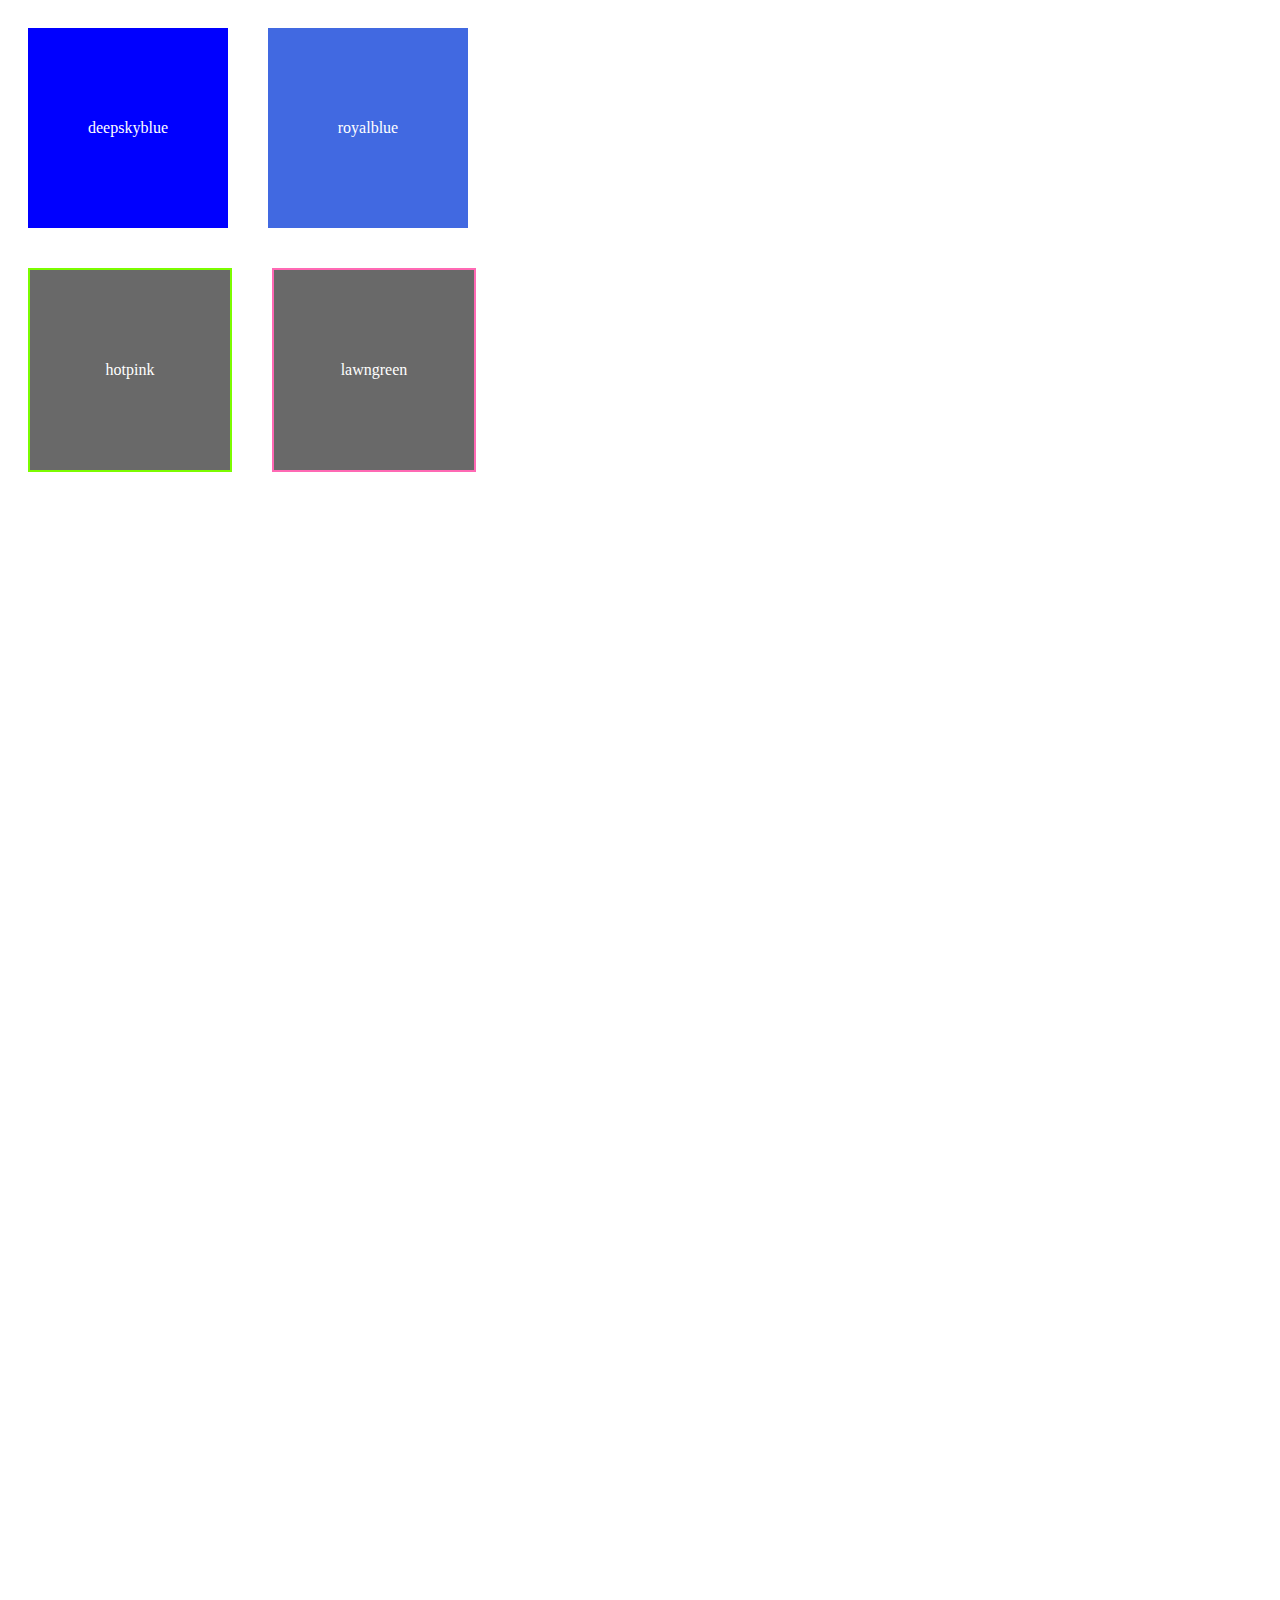
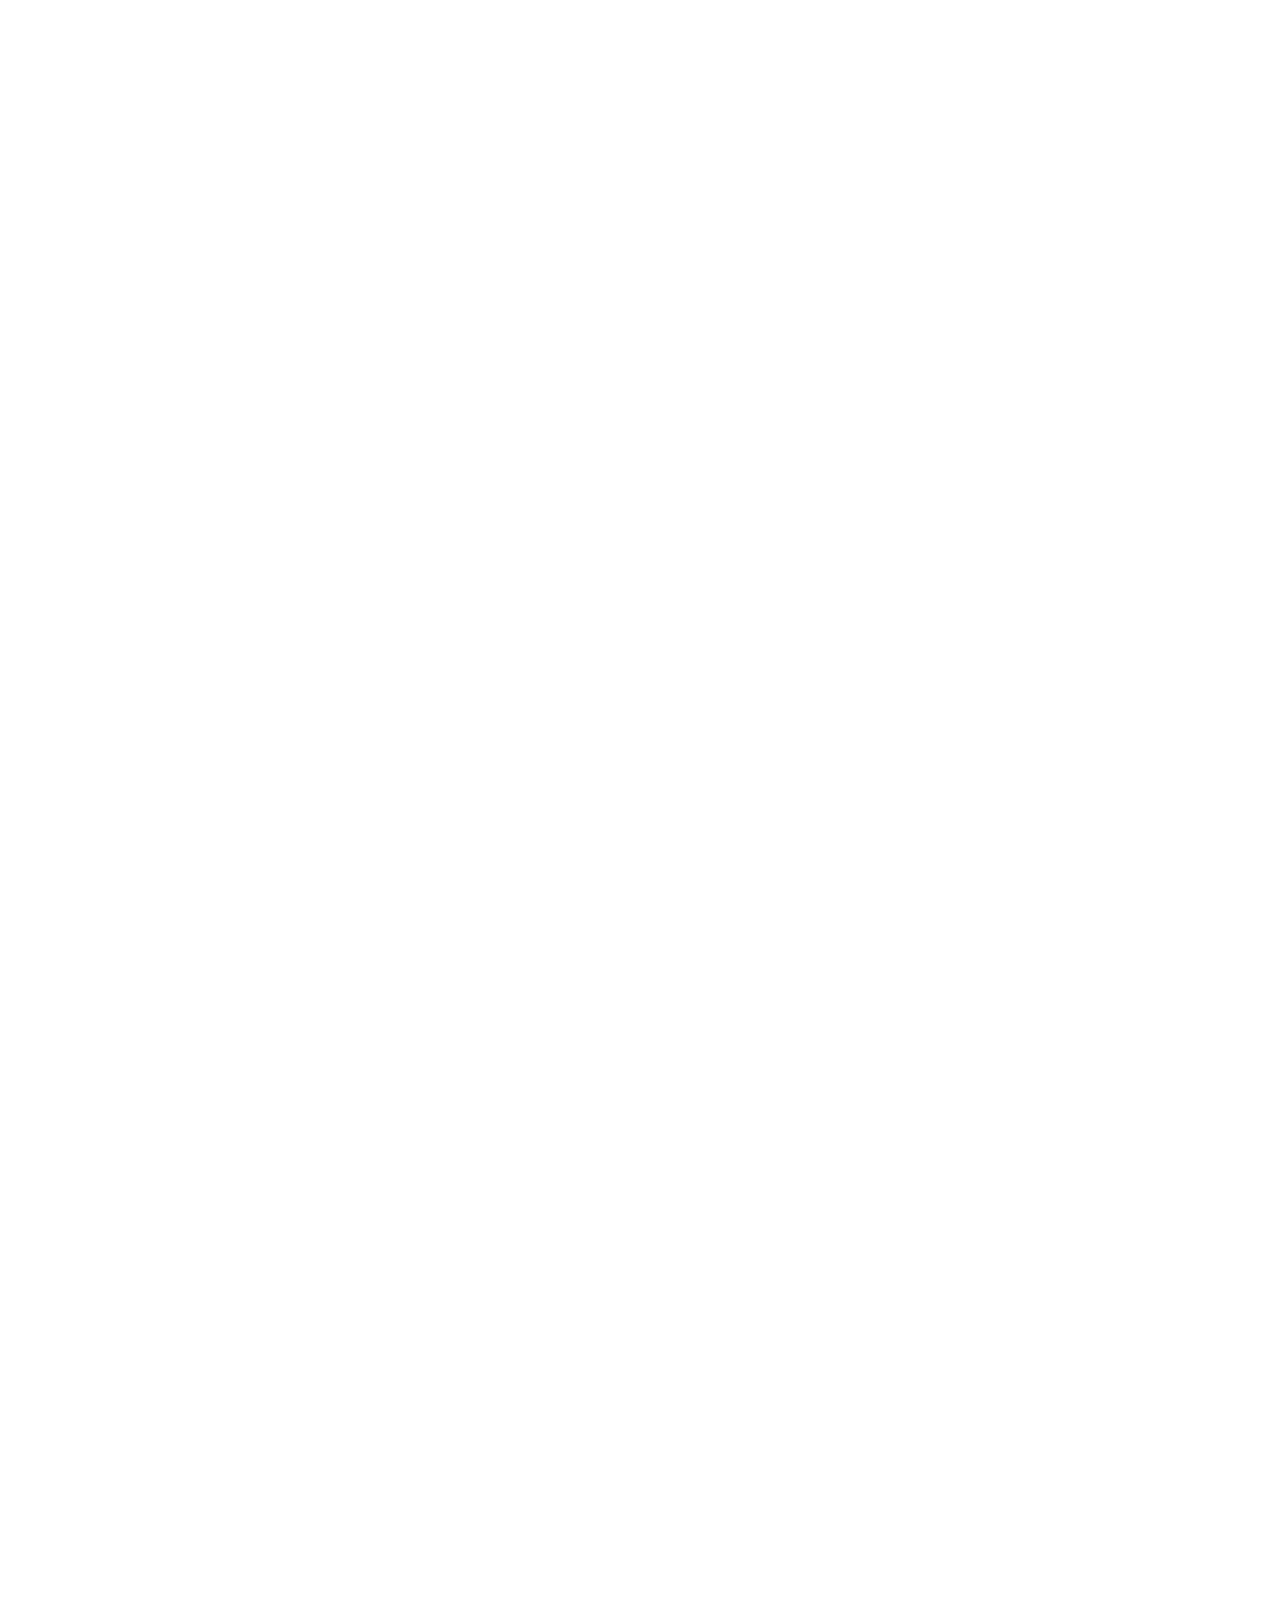
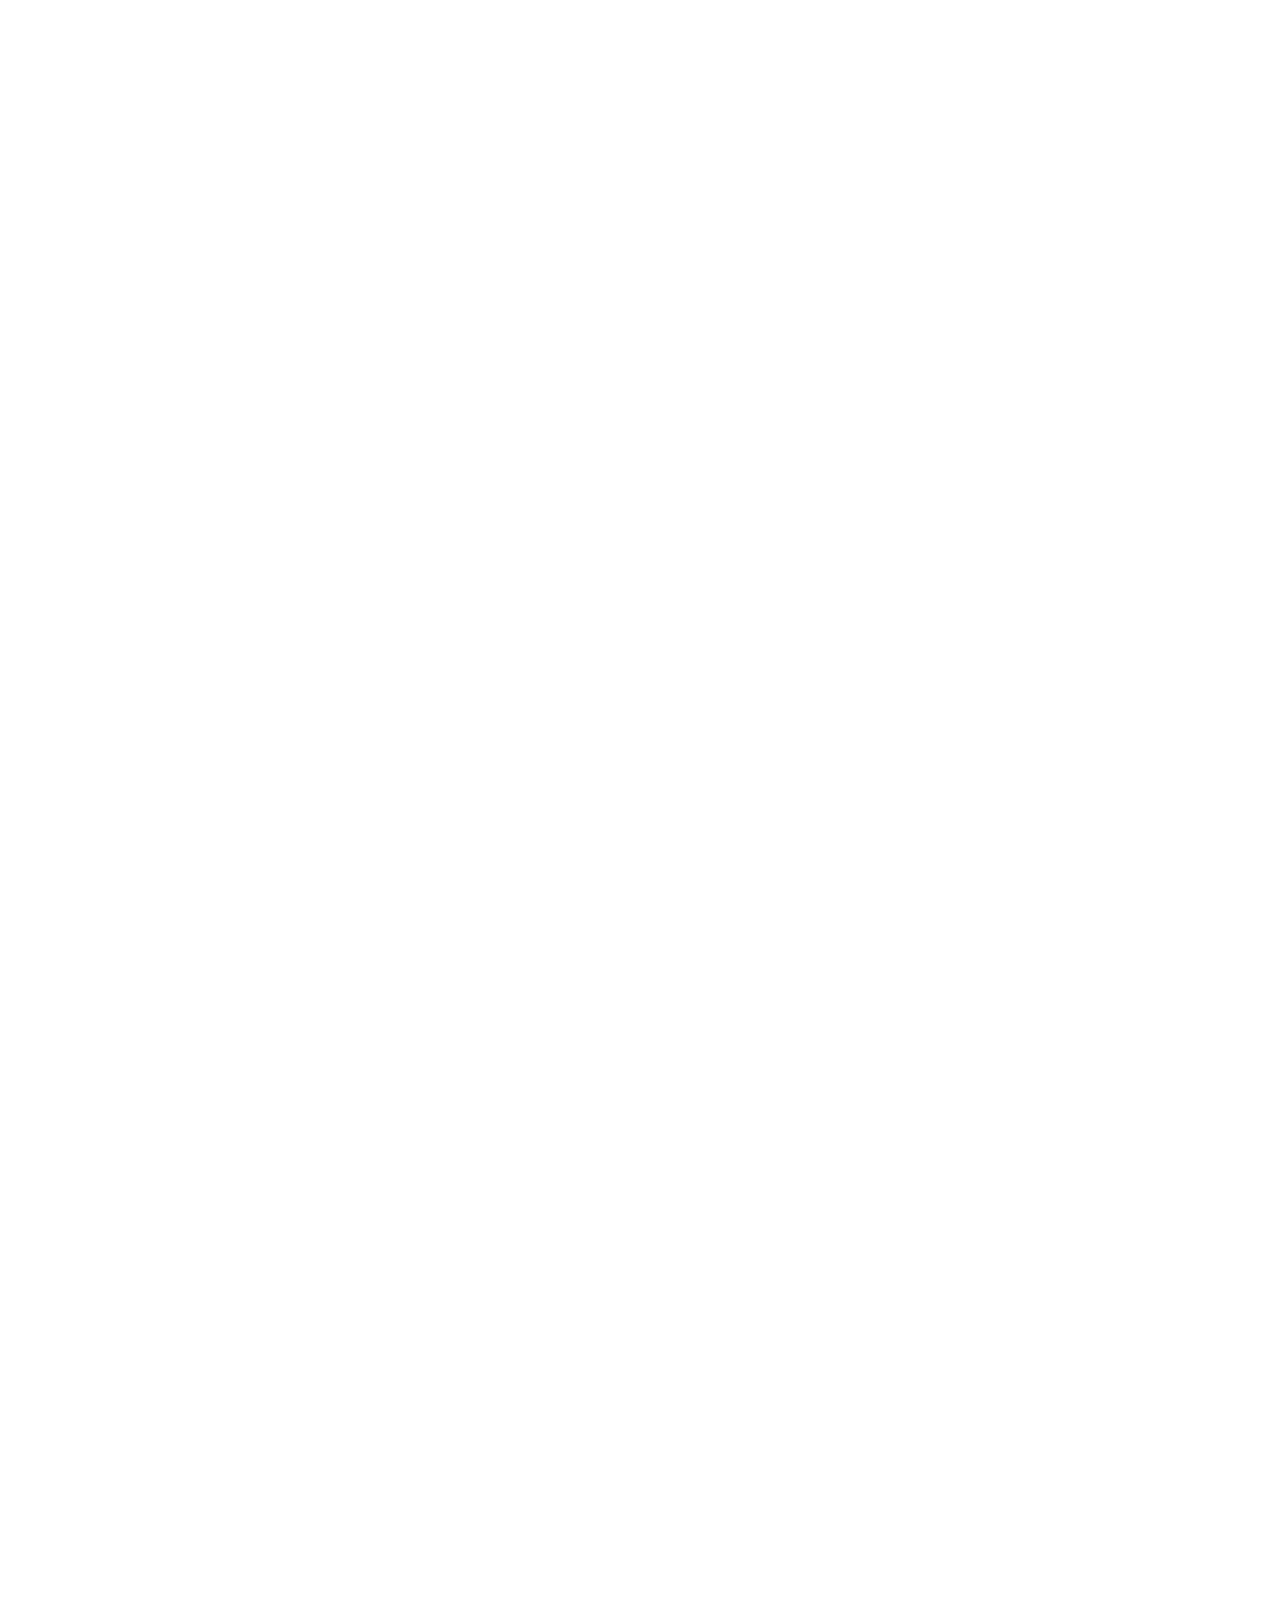
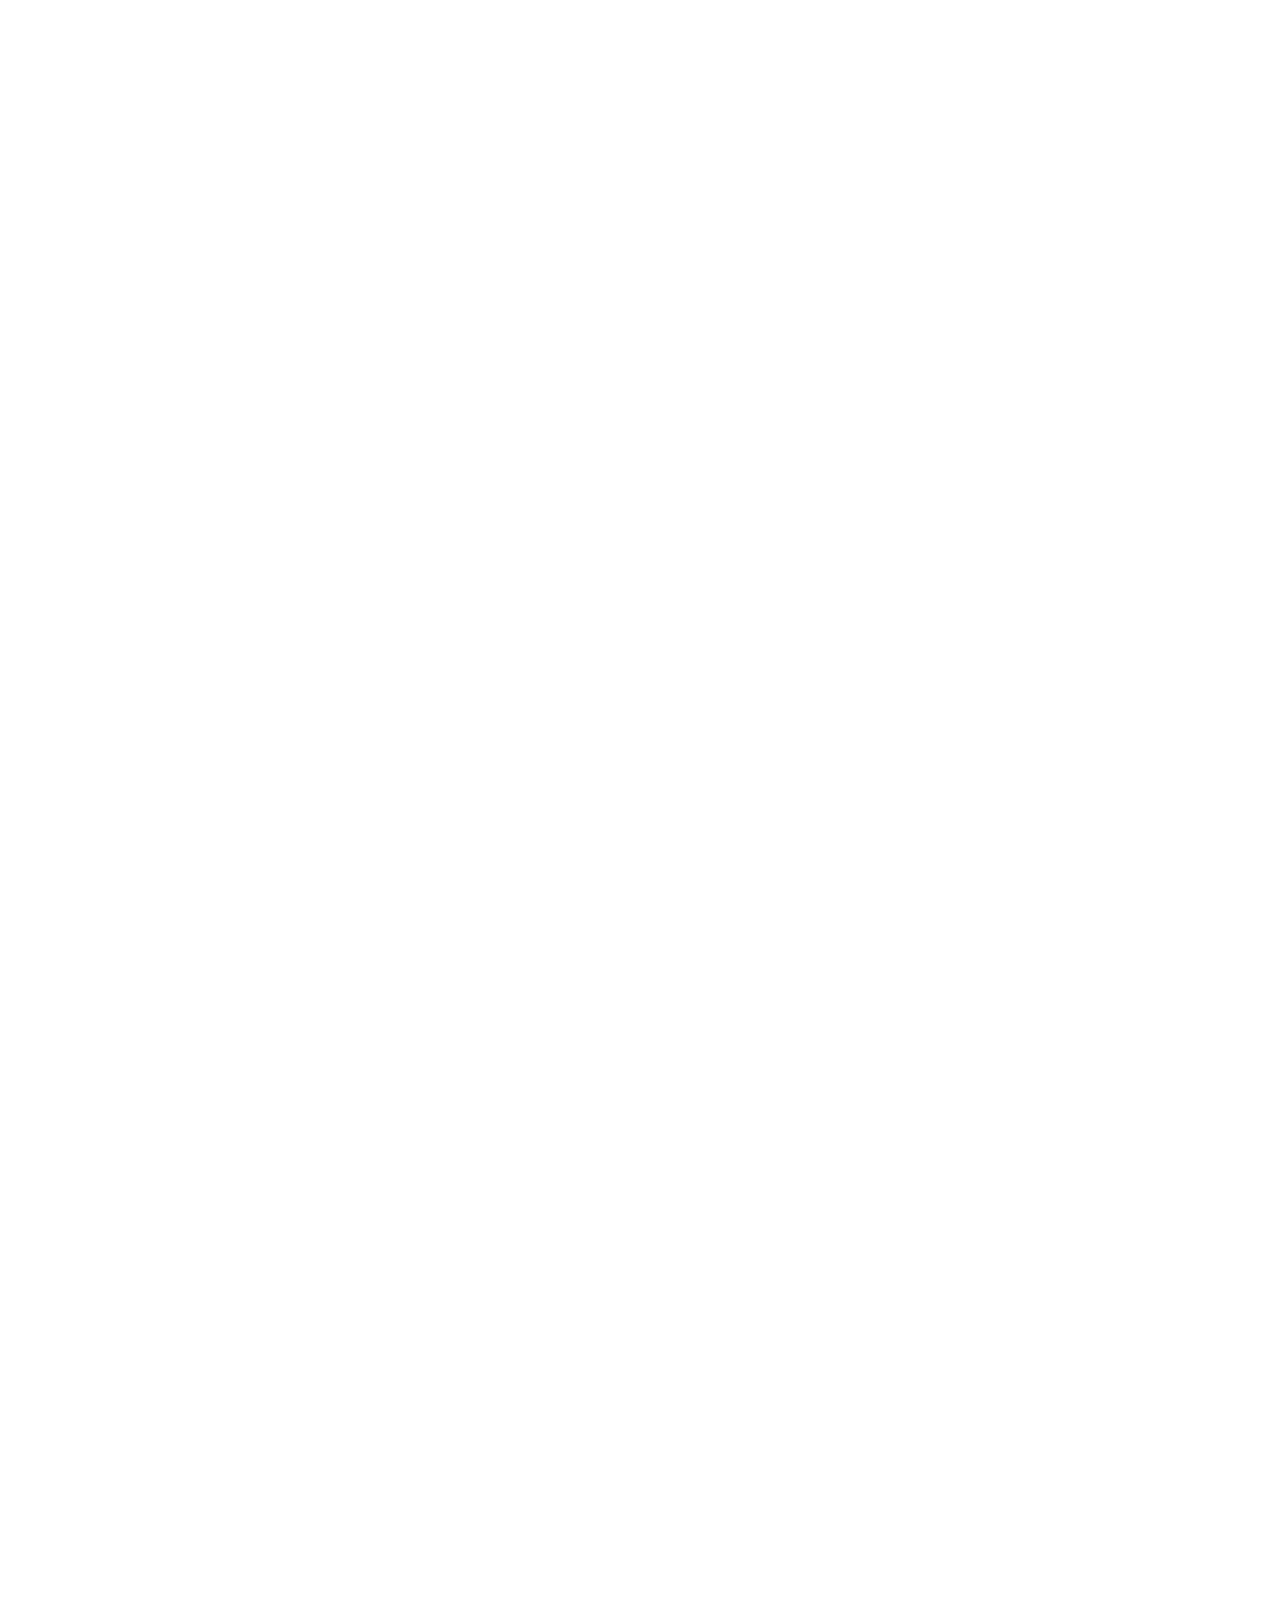
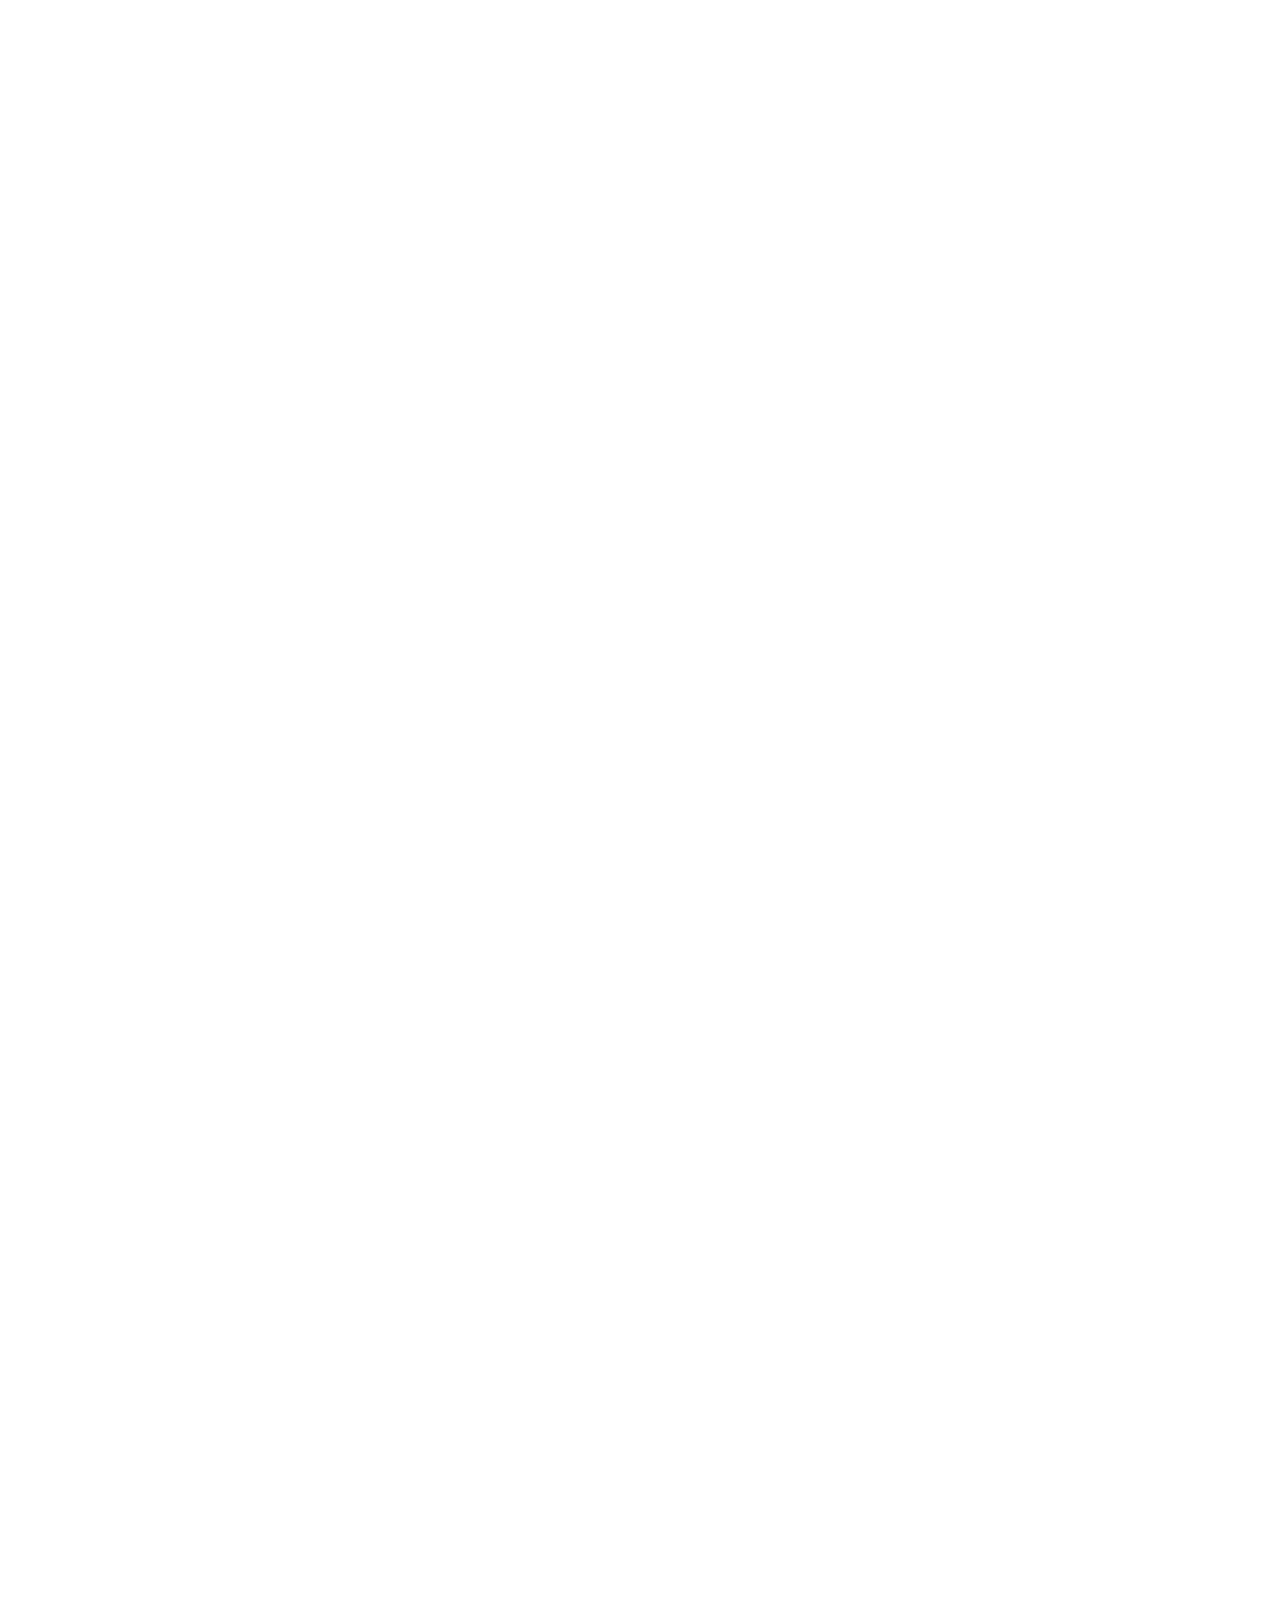
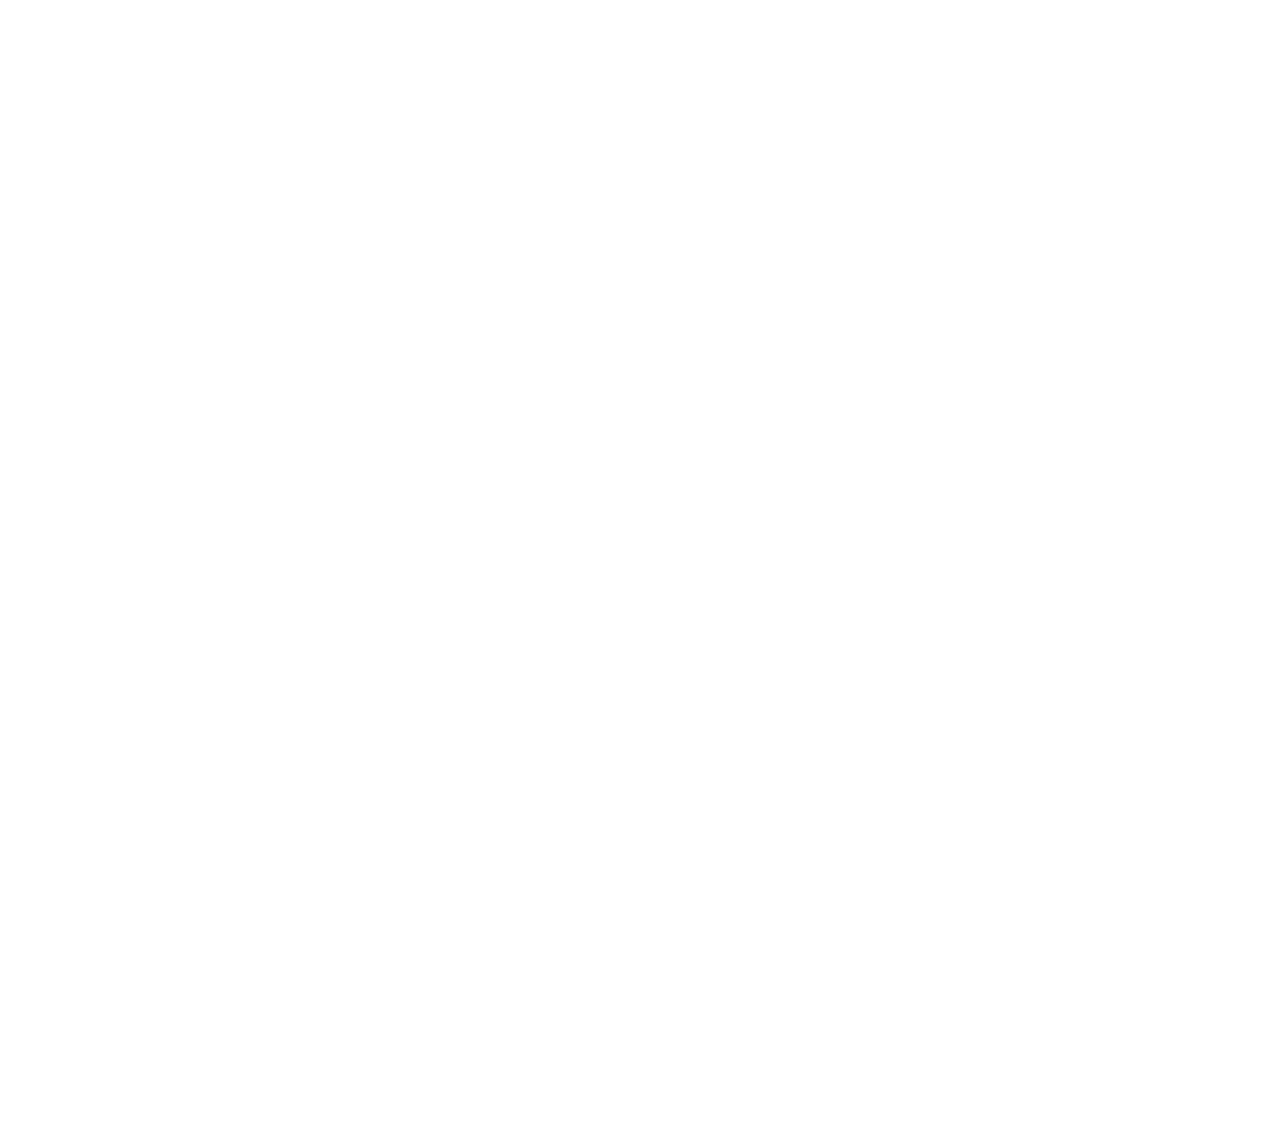
<file: 000_favorite-colors/index.html>
<!DOCTYPE html>
<html lang="en">
<head>
    <meta charset="UTF-8">
    <title>Favorite Colors</title>
    <link rel="stylesheet" href="main.css">
</head>
<body>

<div class="b">
    <div class="c c01">deepskyblue</div>
    <div class="c c02">royalblue</div>
</div>
<div class="b">
    <div class="c c03">hotpink</div>
    <div class="c c04">lawngreen</div>
</div>
<div class="c c05"></div>
<div class="c c06"></div>
<div class="c c07"></div>
<div class="c c08"></div>
<div class="c c09"></div>
<div class="c c10"></div>
<div class="c c11"></div>
<div class="c c12"></div>
<div class="c c13"></div>
<div class="c c14"></div>
<div class="c c15"></div>
<div class="c c16"></div>
<div class="c c17"></div>
<div class="c c18"></div>
<div class="c c19"></div>
<div class="c c20"></div>
<div class="c c21"></div>
<div class="c c22"></div>
<div class="c c23"></div>
<div class="c c24"></div>
<div class="c c25"></div>
<div class="c c26"></div>
<div class="c c27"></div>
<div class="c c28"></div>
<div class="c c29"></div>
<div class="c c30"></div>
<div class="c c31"></div>
<div class="c c32"></div>
<div class="c c33"></div>
<div class="c c34"></div>
<div class="c c35"></div>
<div class="c c36"></div>
<div class="c c37"></div>
<div class="c c38"></div>
<div class="c c39"></div>
<div class="c c40"></div>

</body>
</html>
</file>
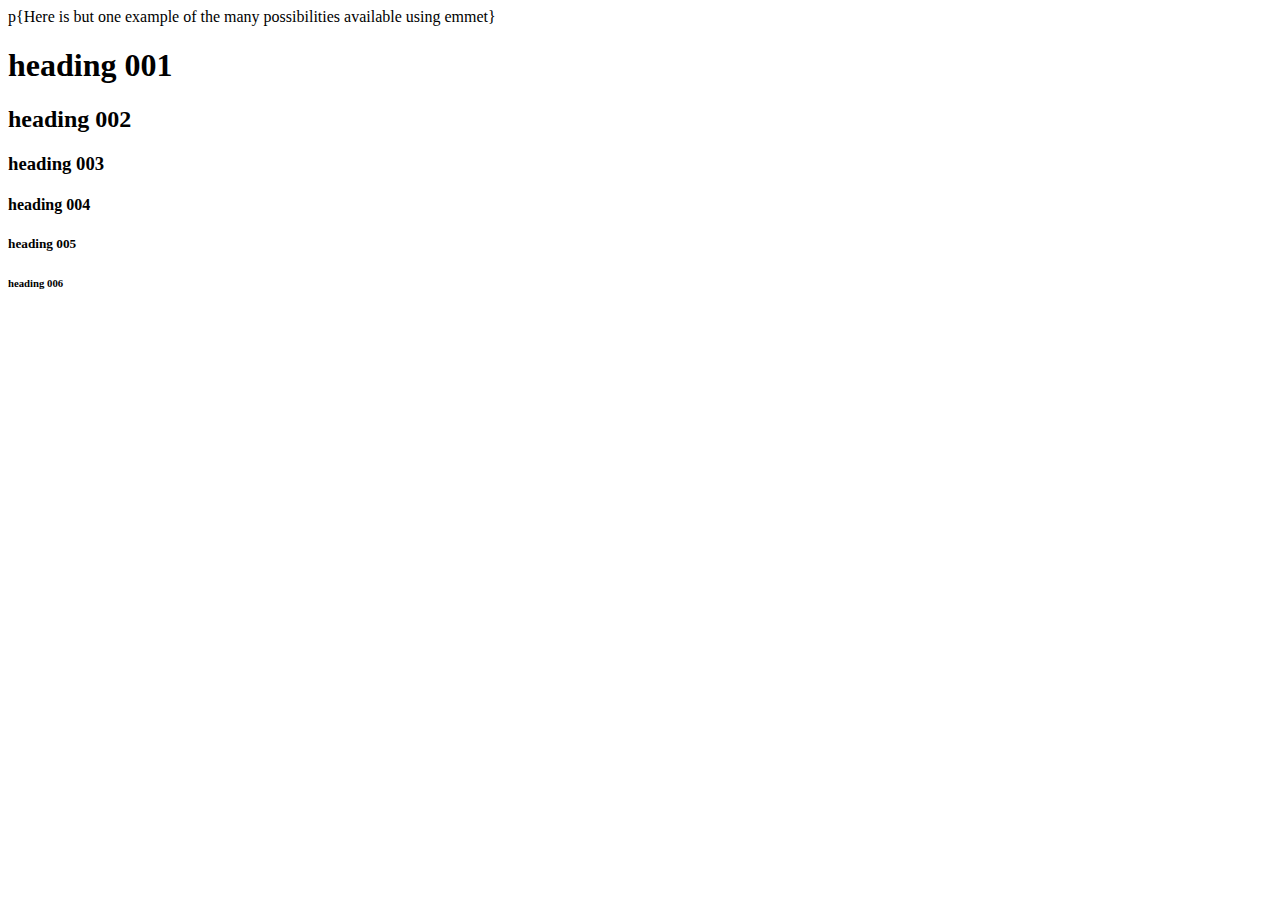
<file: 006_emmet/index.html>
<!doctype html>
<html lang="en">
<head>
    <meta charset="UTF-8">
    <meta name="viewport"
          content="width=device-width, user-scalable=no, initial-scale=1.0, maximum-scale=1.0, minimum-scale=1.0">
    <meta http-equiv="X-UA-Compatible" content="ie=edge">
    <title>Document</title>
</head>
<body>

p{Here is but one example of the many possibilities available using emmet}
<!--p{Here is but one example of the many possibilities available using emmet}-->

<!--h${heading $$$}*6-->
<h1>heading 001</h1>
<h2>heading 002</h2>
<h3>heading 003</h3>
<h4>heading 004</h4>
<h5>heading 005</h5>
<h6>heading 006</h6>

</body>
</html>
</file>
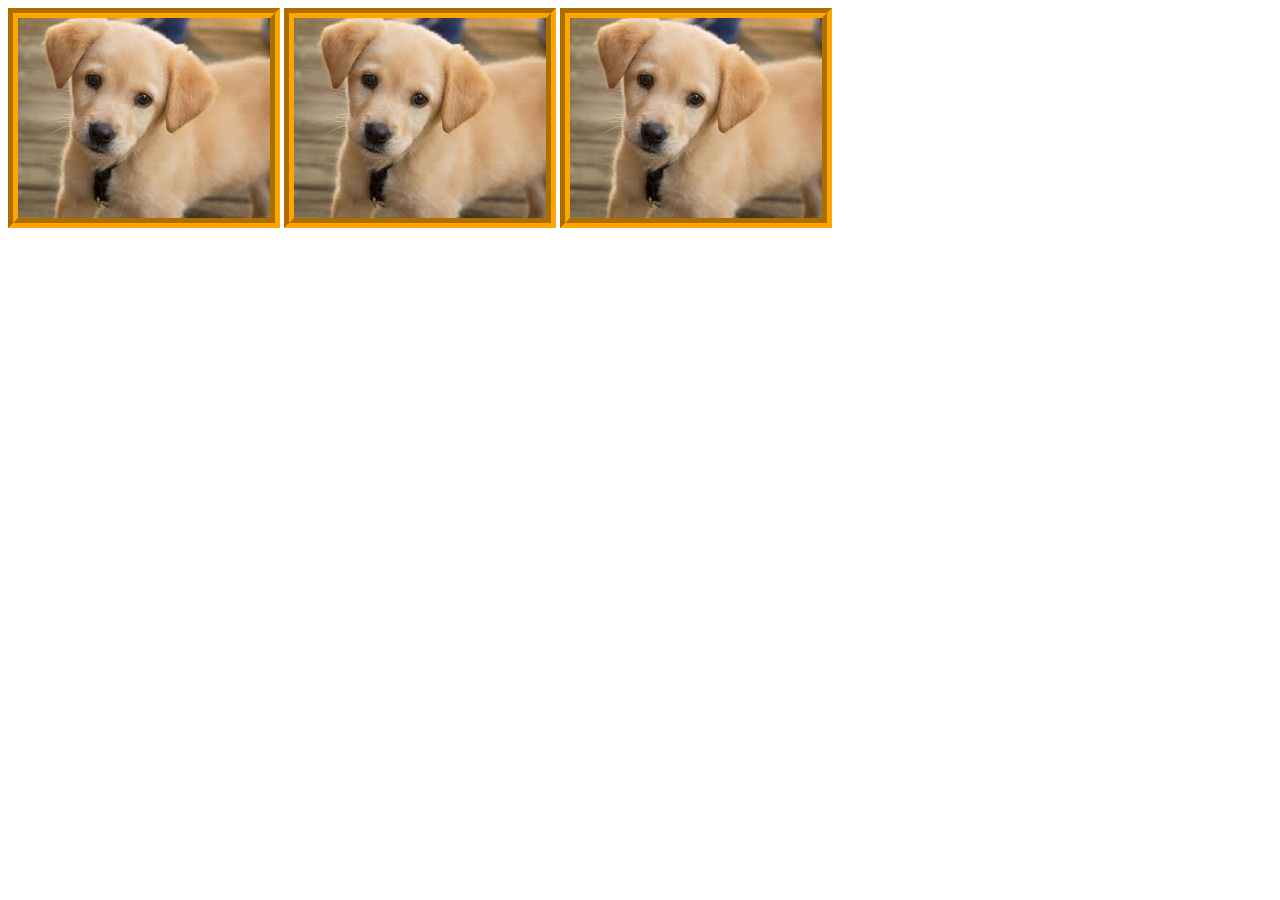
<file: 008_relative-urls/index.html>
<!DOCTYPE html>
<html lang="en">
<head>
    <meta charset="UTF-8">
    <title>Title</title>
    <link rel="stylesheet" href="main.css">
</head>
<body>

<!--relative-->
<img src="puppy.jpg">

<!--relative-->
<img src="img/dog.jpg">

<!--relative-->
<img src="../000_img/pup.jpg">


</body>
</html>
</file>
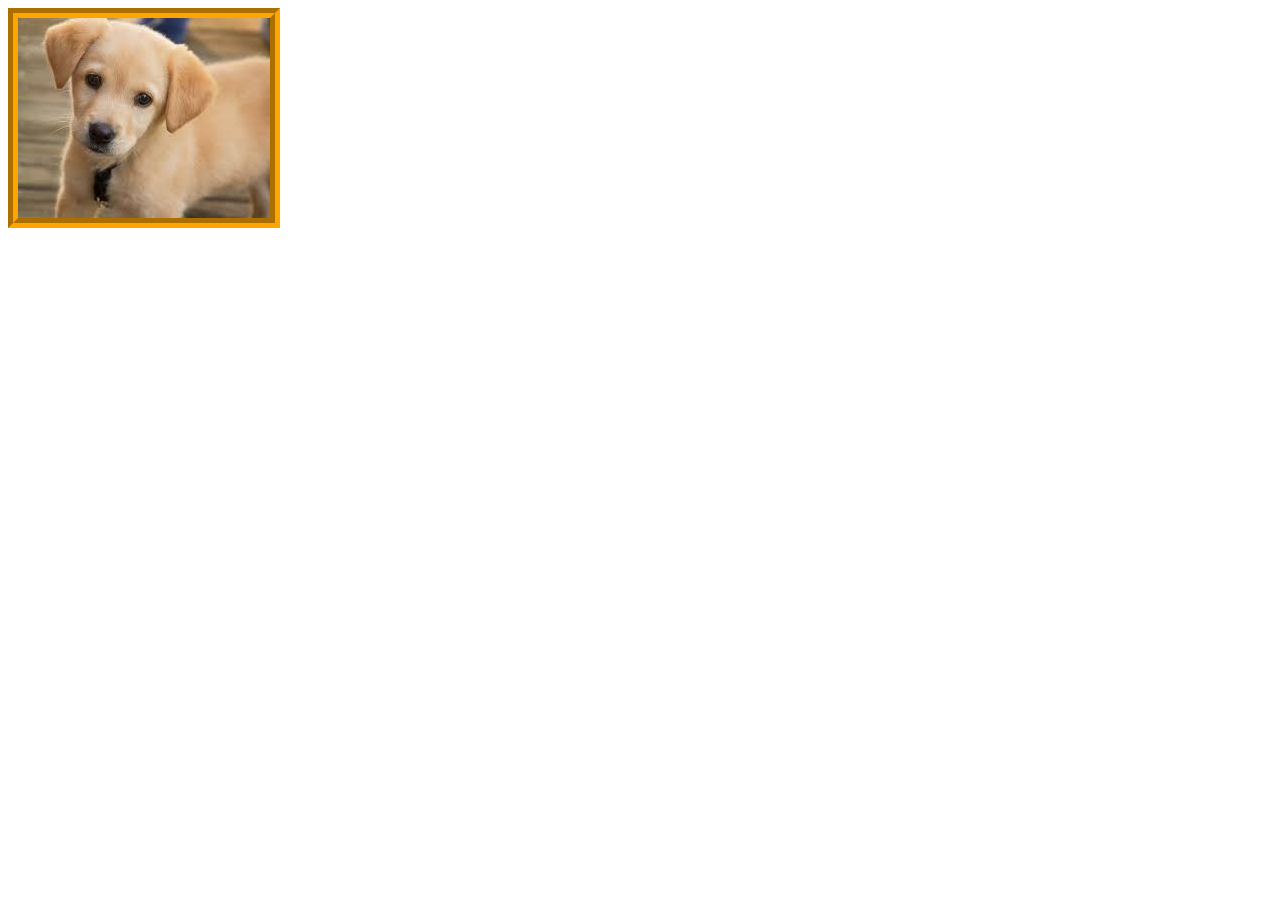
<file: 010_code-comments/index.html>
<!DOCTYPE html>
<html lang="en">
<head>
    <meta charset="UTF-8">
    <title>Title</title>
    <link rel="stylesheet" href="main.css">
</head>
<body>

<!--relative-->
<img src="puppy.jpg">

</body>
</html>
</file>
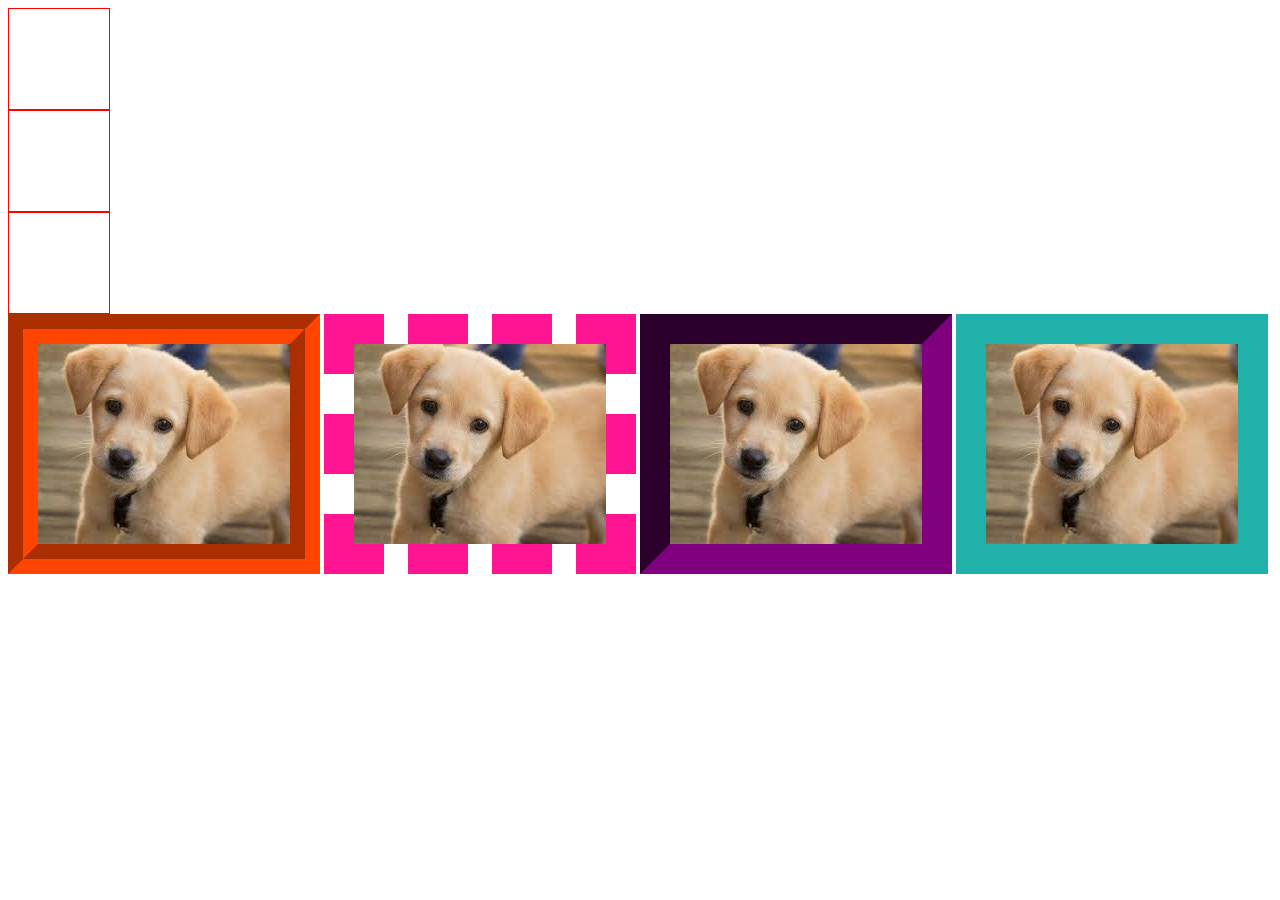
<file: 012_border/index.html>
<!DOCTYPE html>
<html lang="en">
<head>
    <meta charset="UTF-8">
    <title>Title</title>
    <link rel="stylesheet" href="main.css">
</head>
<body>

<div></div>
<div></div>
<div></div>

<img src="../008_relative-urls/puppy.jpg">
<img src="../008_relative-urls/puppy.jpg" class="dogone">
<img src="../008_relative-urls/puppy.jpg" class="dogtwo">
<img src="../008_relative-urls/puppy.jpg" class="dogthree">

</body>
</html>
</file>
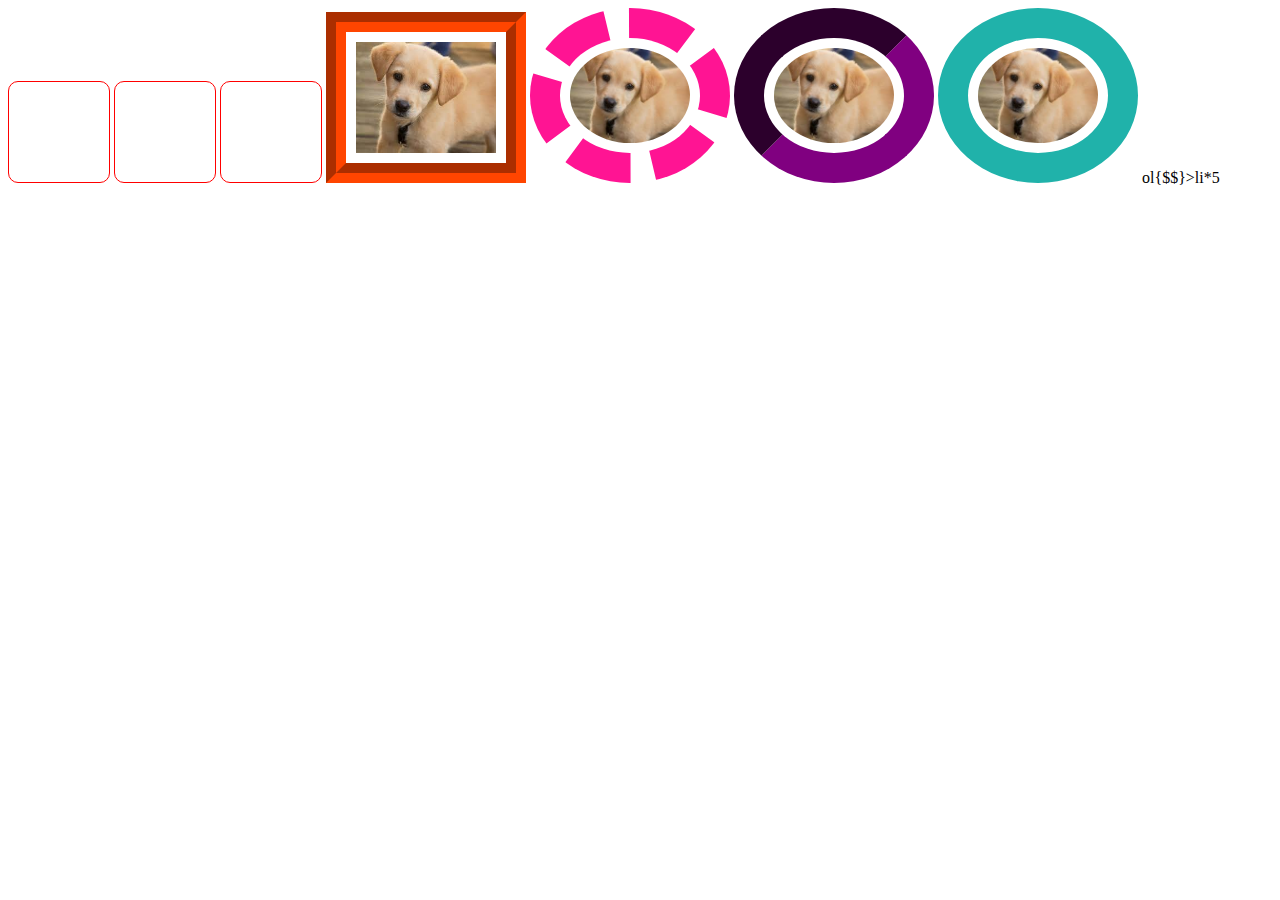
<file: 016_box sizing/index.html>
<!DOCTYPE html>
<html lang="en">
<head>
    <meta charset="UTF-8">
    <title>Title</title>
    <link rel="stylesheet" href="main.css">
</head>
<body>

<div></div>
<div></div>
<div></div>

<img src="../008_relative-urls/puppy.jpg">
<img src="../008_relative-urls/puppy.jpg" class="dogone">
<img src="../008_relative-urls/puppy.jpg" class="dogtwo">
<img src="../008_relative-urls/puppy.jpg" class="dogthree">

ol{$$}>li*5

</body>
</html>
</file>
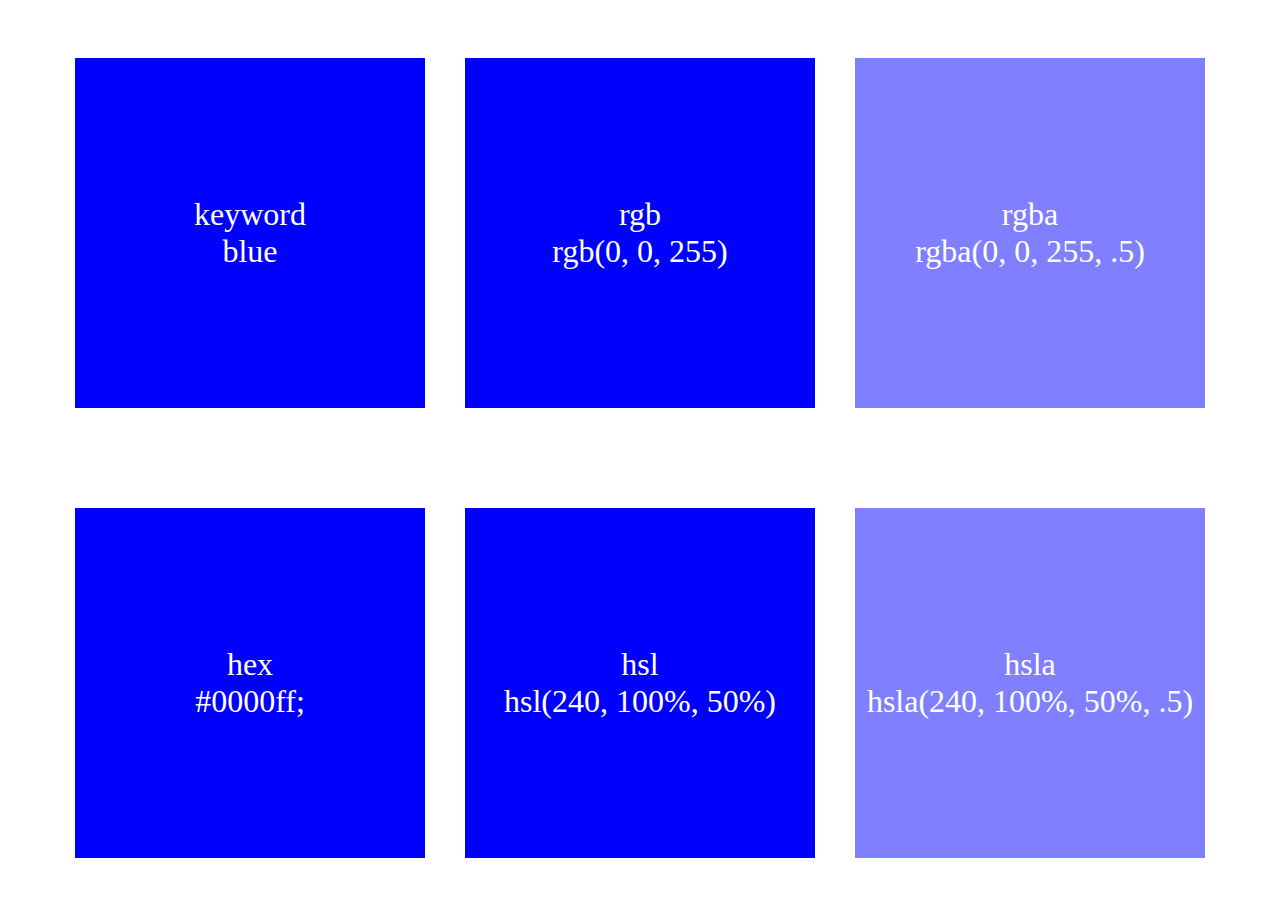
<file: 042_colors/index.html>
<!DOCTYPE html>
<html lang="en">
<head>
    <meta charset="UTF-8">
    <title>Colors</title>
    <link rel="stylesheet" href="main.css">
</head>
<body>

<!--div#s$$*6-->
<div id="s01">keyword<br>blue</div>
<div id="s02">rgb<br>rgb(0, 0, 255)</div>
<div id="s03">rgba<br>rgba(0, 0, 255, .5)</div>
<div id="s04">hex<br>#0000ff;</div>
<div id="s05">hsl<br>hsl(240, 100%, 50%)</div>
<div id="s06">hsla<br>hsla(240, 100%, 50%, .5)</div>

</body>
</html>
</file>
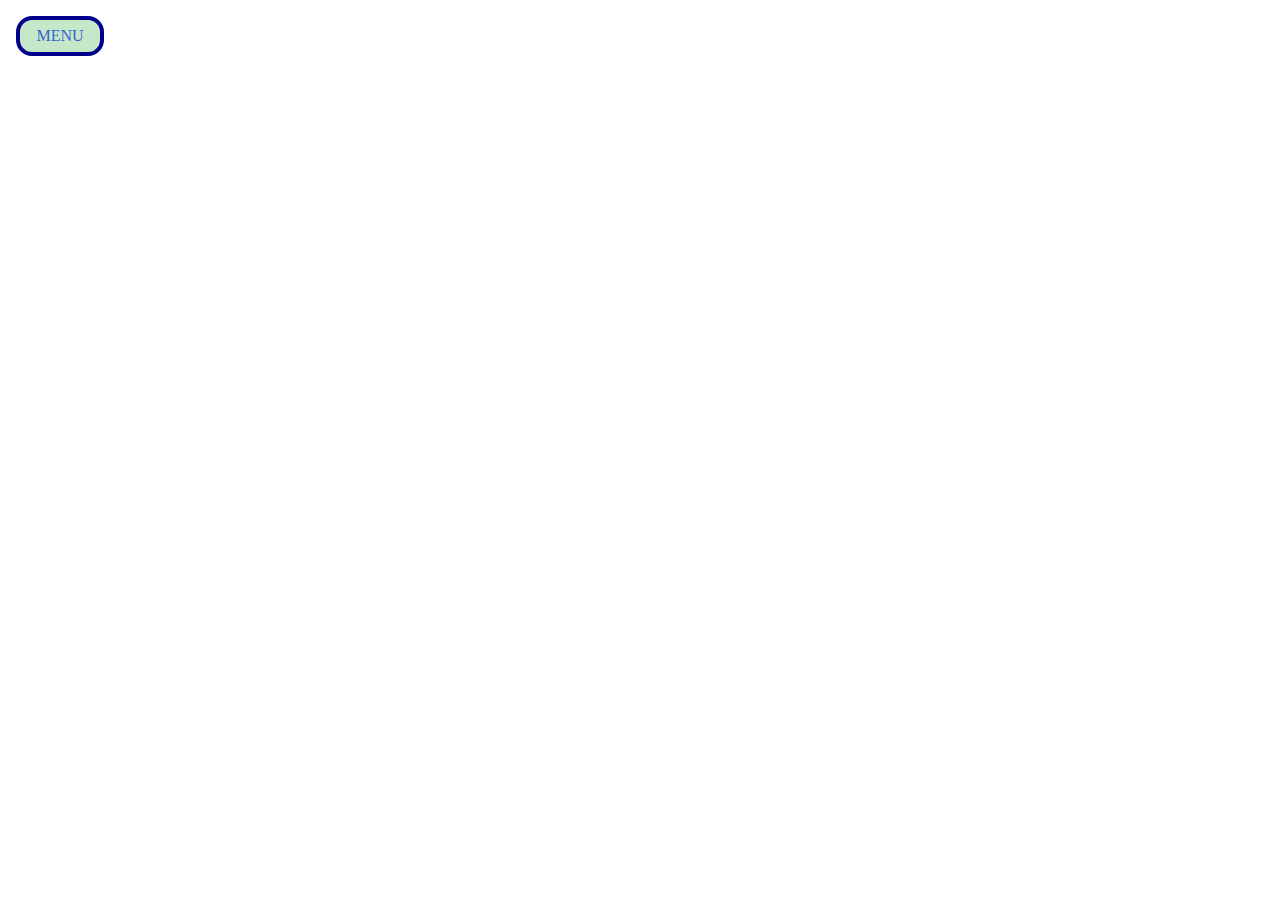
<file: 051_side-bar/index.html>
<!DOCTYPE html>
<html lang="en">
<head>
    <meta charset="UTF-8">
    <title></title>
    <link rel="stylesheet" href="layout.css">
</head>
<body>

<input type="checkbox" id="show-menu">
<label for="show-menu">MENU</label>
<div id="sidebar">
    <ol>
        <li>ITEM - 01</li>
        <li>ITEM - 02</li>
        <li>ITEM - 03</li>
        <li>ITEM - 04</li>
        <li>ITEM - 05</li>
        <li>ITEM - 06</li>
        <li>ITEM - 07</li>
        <li>ITEM - 08</li>
        <li>ITEM - 09</li>
        <li>ITEM - 10</li>
    </ol>
</div>

</body>
</html>
</file>
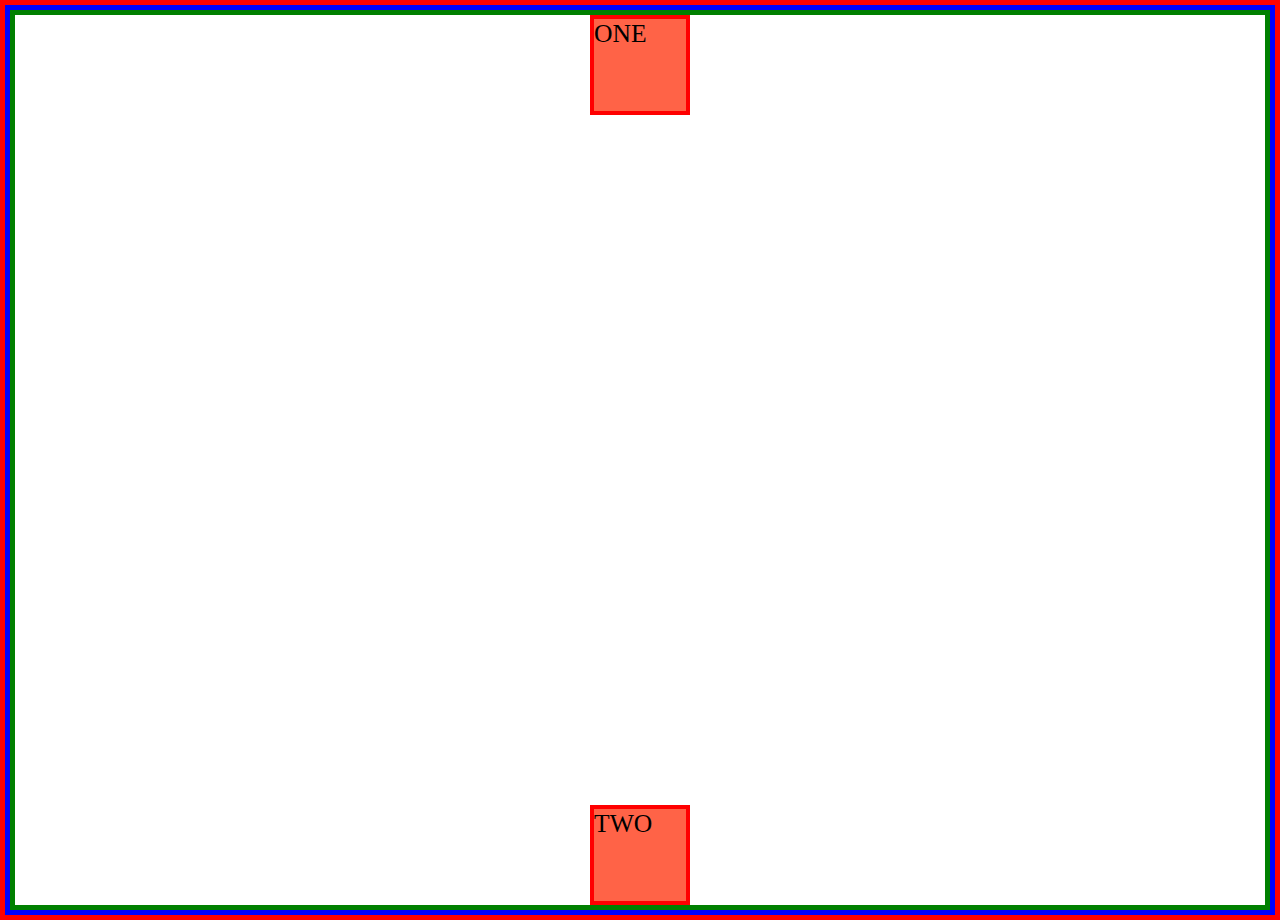
<file: 000_temp/01/index.html>
<!doctype html>
<html lang="en">
<head>
    <meta charset="UTF-8">
    <title>Document</title>
    <link rel="stylesheet" href="main.css">
</head>
<body>

<main id="atf">
    <div>ONE</div>
    <div>TWO</div>
</main>


</body>
</html>
</file>
<file: 000_favorite-colors/main.css>
body {
    display: flex;
    flex-direction: column;
}

.b {
    display: flex;
}

.c {
    width: 200px;
    height: 200px;
    color: white;
    text-align: center;
    line-height: 200px; /* centers vertically */
    margin: 20px;
}

.c01 {
    /*background-color: deepskyblue;*/
    background-color: rgb(0,0,255);
}

.c02 {
    background-color: royalblue;
}

.c03 {
    background-color: dimgray;
    border: 2px solid lawngreen;
}

.c03:hover {
    border: 2px solid hotpink;
}

.c04 {
    background-color: dimgray;
    border: 2px solid hotpink;
}
.c04:hover {
    border: 2px solid lawngreen;
}
</file>
<file: 008_relative-urls/main.css>
img {
    border: 10px groove orange;
}
</file>
<file: 010_code-comments/main.css>
/* adds a border to all images */
img {
    border: 10px groove orange;
}
</file>
<file: 012_border/main.css>
div {
    width: 100px;
    height: 100px;
    border: 1px solid red;
}

img {
    border: 30px groove orangered;
}

.dogone {
    border: 30px dashed deeppink;
}

.dogtwo {
    border: 30px inset purple;
}

.dogthree {
    border: 30px solid lightseagreen;
}
</file>
<file: 016_box sizing/main.css>
div {
    width: 100px;
    height: 100px;
    border: 1px solid red;
    border-radius: 10px;
    display: inline-block;
}

img {
    width: 200px;
    box-sizing: border-box;
    border: 20px groove orangered;
    padding: 10px;
}

.dogone {
    border: 30px dashed deeppink;
    border-radius: 100%;
}

.dogtwo {
    border: 30px inset purple;
    border-radius: 100%;
}

.dogthree {
    border: 30px solid lightseagreen;
    border-radius: 100%;
}
</file>
<file: 042_colors/main.css>
body {
    height: 100vh;
    display: flex;
    flex-direction: row;
    flex-wrap: wrap;
    justify-content: center;
    align-items: center;
    /*background-color: yellow;*/
}

div {
    display: flex;
    justify-content: center;
    align-items: center;
    /* formatting */
    width: 350px;
    height: 350px;
    margin: 20px;
    color: white;
    font-size: 2rem;
    text-align: center;
}

#s01 {
    background-color: blue;
}


#s02 {
    background-color: rgb(0,0,255);
}


#s03 {
    background-color: rgba(0,0,255,.5);
}


#s04 {
    background-color: #0000ff;
}


#s05 {
    background-color: hsl(240, 100%, 50%);
}


#s06 {
    background-color: hsla(240, 100%, 50%, .5);}
</file>
<file: 051_side-bar/layout.css>
html, body, div {
    padding: 0;
    border: 0;
    margin: 0;
    box-sizing: border-box;
}

label {
    /* position */
    position: fixed;
    top: 1rem;
    left: 1rem;
    z-index: 1;
    /*arrange content*/
    display: flex;
    justify-content: center;
    align-items: center;
    /*format*/
    width: 5rem;
    height: 2rem;
    border: .3rem solid darkblue;
    border-radius: 1rem;
    background-color: #C4E8C8;
    color: #3A5FCD;
}

label:hover {
    background-color: #6DC990;
}

input[type="checkbox"] {
    /* toggle */
    display: none;
}

#sidebar {
    /* toggle */
    position: fixed;
    left: -50rem;
    /* formatting */
    height: 100vh;
    width: 20vw;
    background-color: lightblue;
    border-right: 2px solid blue;
    /* transition */
    transition-property: all;
    transition-timing-function: ease;
    transition-duration: 1s;
}

input[type="checkbox"]:checked ~ #sidebar {
    /* toggle */
    left: 0;
}

ol {
    margin-top: 4rem;
}
</file>
<file: 000_temp/01/main.css>
* {
    /*border: 1px solid hotpink;*/
    box-sizing: border-box;
}

html, body, div, main {
    padding: 0;
    margin: 0;
}

#atf {
    height: 100vh;
    /*layout*/
    display: flex;
    flex-direction: column;
    justify-content: space-between;
    align-items: center;
}

html {
    font-size: 2vw;
    border: 5px solid red;
}

body {
    border: 5px solid blue;
}

#atf {
    border: 5px solid green;
}

div {
    width: 100px;
    height: 100px;
    border: 4px solid red;
    background-color: tomato;
}
</file>
